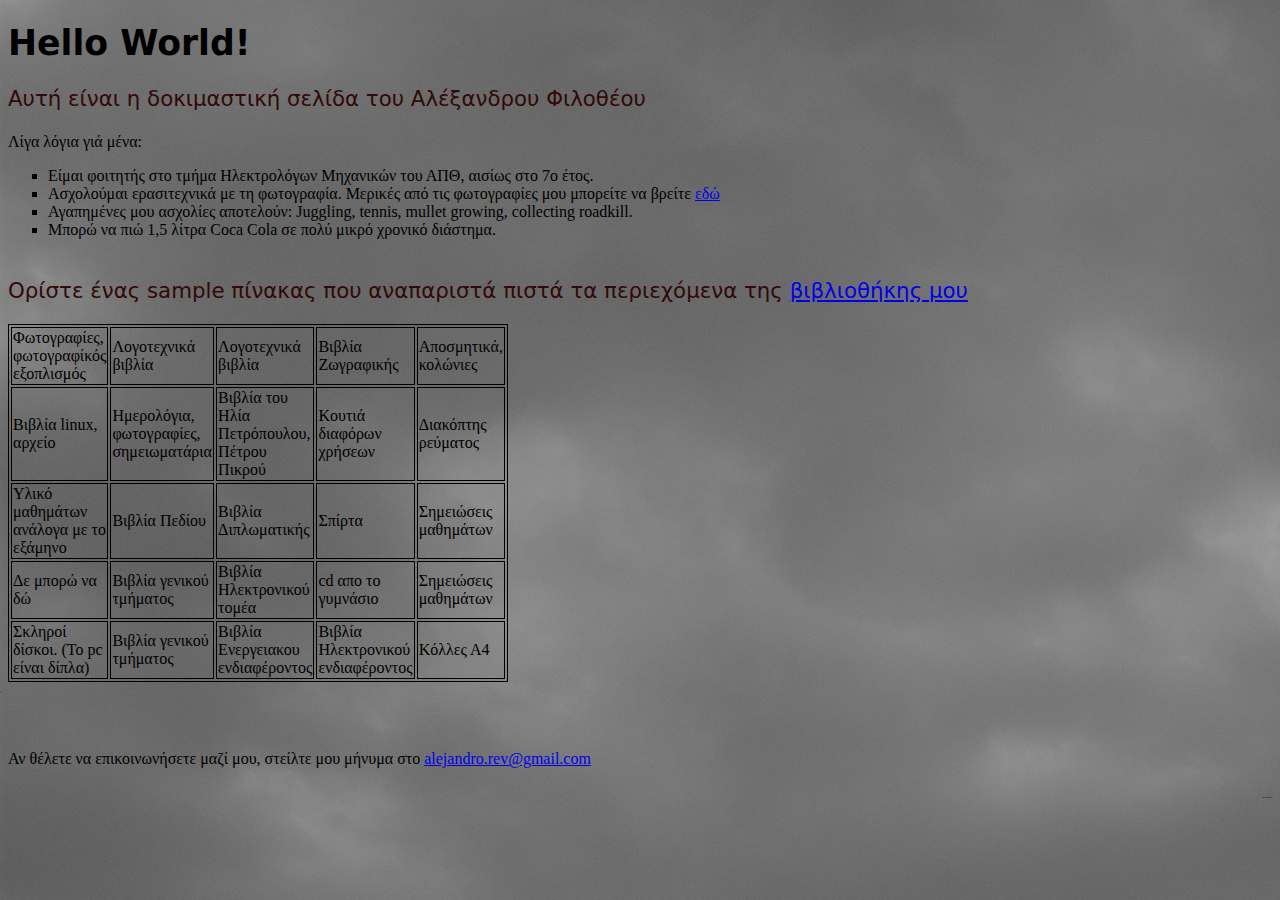
<file: numero_uno/index.html>
<!DOCTYPE html PUBLIC "-//W3C//DTD XHTML 1.0 Strict//EN"
"http://www.w3.org/TR/xhtml1/DTD/xhtml1-strict.dtd">

<html xmlns="http://www.w3.org/1999/xhtml">

	<head>

	<style type="text/css">

		h1{text-align:left;
		  font-size:26pt;
		  font-family:sans;}

		body {background-image:url('img_0018-3.jpg');
		      background-repeat:no-repeat;}

		.titles{text-align:left;
		  font-size:16pt;
		  font-family:sans;
			color:#310909;}

		.regular{font-size:12pt;}

		.tiny{font-size:2pt;float:right;}

		ul.b{list-style-type:square;}

		table, td{border:1px solid black;}

		table{width:500px;}

		<!-->th{height:100px;}</!-->

		

	</style>




	<!--><link rel="stylesheet" type=“text/css" href=“format.css" /><!-->
	<meta http-equiv="content-type" content="text/html; charset=UTF-8" />
	<title>My First Page</title>
	</head>




	<body>
	<h1>
	Hello World!
	</h1>




	<p class="titles">Αυτή είναι η δοκιμαστική σελίδα του Αλέξανδρου Φιλοθέου

<br /></p>



	<p class="regular">Λίγα λόγια γιά μένα:
<br /></p>



	<ul class="b">
  	<li>Είμαι φοιτητής στο τμήμα Ηλεκτρολόγων Μηχανικών του ΑΠΘ, αισίως στο 7ο έτος.</li>
  	<li>Ασχολούμαι ερασιτεχνικά με τη φωτογραφία. Μερικές από τις φωτογραφίες μου μπορείτε να βρείτε 
	<a href="http://li9i.piccsy.com">εδώ</a></li>
	<li>Αγαπημένες μου ασχολίες αποτελούν: Juggling, tennis, mullet growing, collecting roadkill.</li>
  	<li>Μπορώ να πιώ 1,5 λίτρα Coca Cola σε πολύ μικρό χρονικό διάστημα.<br /><br /></li>





	</ul>

	<p class="titles">Ορίστε ένας sample πίνακας που αναπαριστά πιστά τα περιεχόμενα της 
	<a href="http://is02.thegumtree.com/image/extrabig/81007510.jpg">βιβλιοθήκης μου</a>

<br /></p>



<table>

<tr>
<td>Φωτογραφίες, φωτογραφίκός εξοπλισμός</td>
<td>Λογοτεχνικά βιβλία</td>
<td>Λογοτεχνικά βιβλία</td>
<td>Βιβλία Ζωγραφικής</td>
<td>Αποσμητικά, κολώνιες</td>
</tr>
<tr>
<td>Βιβλία linux, αρχείο</td>
<td>Ημερολόγια, φωτογραφίες, σημειωματάρια</td>
<td>Βιβλία του Ηλία Πετρόπουλου, Πέτρου Πικρού</td>
<td>Κουτιά διαφόρων χρήσεων</td>
<td>Διακόπτης ρεύματος</td>
</tr>
<tr>
<td>Υλικό μαθημάτων ανάλογα με το εξάμηνο</td>
<td>Βιβλία Πεδίου</td>
<td>Βιβλία Διπλωματικής</td>
<td>Σπίρτα</td>
<td>Σημειώσεις μαθημάτων</td>
</tr>
<tr>
<td>Δε μπορώ να δώ</td>
<td>Βιβλία γενικού τμήματος</td>
<td>Βιβλία Ηλεκτρονικού τομέα</td>
<td>cd απο το γυμνάσιο</td>
<td>Σημειώσεις μαθημάτων</td>
</tr>
<tr>
<td>Σκληροί δίσκοι. (To pc είναι δίπλα)</td>
<td>Βιβλία γενικού τμήματος</td>
<td>Βιβλία Ενεργειακου ενδιαφέροντος</td>
<td>Βιβλία Ηλεκτρονικού ενδιαφέροντος</td>
<td>Κόλλες Α4</td>
</tr>


</table>
<p><br />
<br /></p>



<p class="regular">
Αν θέλετε να επικοινωνήσετε μαζί μου, στείλτε μου μήνυμα στο 
<a href="mailto:alejandro.rev@gmail.com">alejandro.rev@gmail.com</a>
</p>

</body>

<p class="tiny">
<br /><br /><br />the game</p>








</html>
</file>
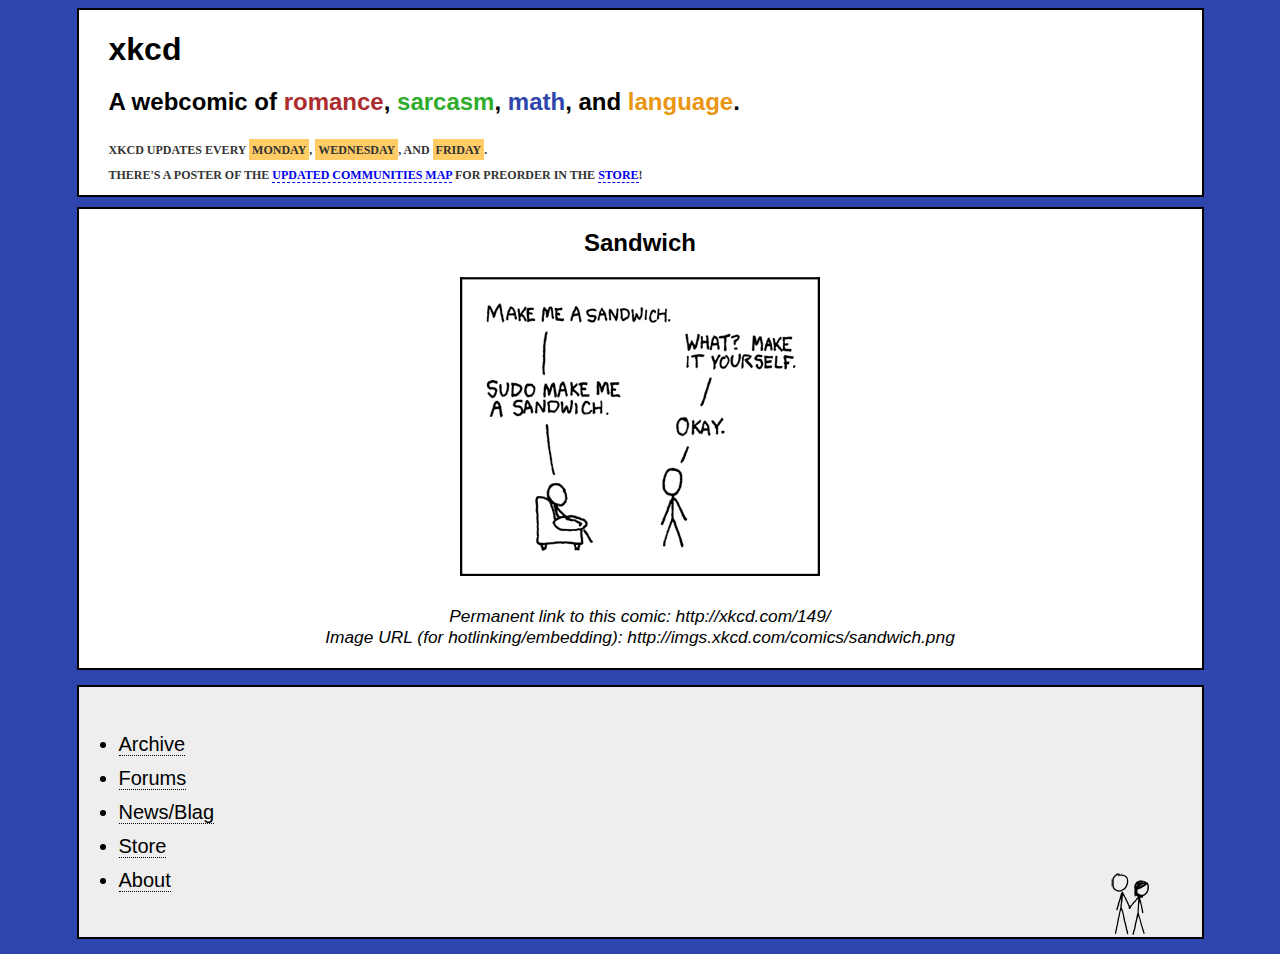
<file: numero_duo/erg.html>
<!DOCTYPE html PUBLIC "-//W3C//DTD XHTML 1.0 Strict//EN" "http://www.w3.org/TR/xhtml1/DTD/xhtml1-strict.dtd"> 
<html xmlns="http://www.w3.org/1999/xhtml" xml:lang="en" lang="en"> 
	<head> 
		<title>xkcd:Sandwich</title> 
		<meta http-equiv="Content-type" content="text/html; charset=utf-8;" /> 
		<link rel="stylesheet" type="text/css" href="style.css" /> 
	</head> 
	<body> 
		<div id="header"> 
			<h1>xkcd</h1> 
			<h2>A webcomic of <span class="romance">romance</span>, <span class="sarcasm">sarcasm</span>, <span class="math">math</span>, and <span class="language">language</span>.</h2> 
			<p>XKCD updates every <strong>Monday</strong>, <strong>Wednesday</strong>, and <strong>Friday</strong>.</p> 
			<p> There's a poster of the <a href="http://xkcd.com/802/">updated communities map</a> for preorder in the <a href="http://store.xkcd.com/">store</a>!</p> 
		</div> 
	
		<div id="comic"> 
			<h2>Sandwich</h2> 
			<img src="sandwich.png" alt="Sandwich Comic" title="Proper User Policy apparently means Simon Says." /> 
			<p>Permanent link to this comic: http://xkcd.com/149/</p> 
			<p>Image URL (for hotlinking/embedding): http://imgs.xkcd.com/comics/sandwich.png</p> 
		</div> 
		
		<ul id="menu"> 
			<li><a href="http://xkcd.com/archive/">Archive</a></li> 
			<li><a href="http://forums.xkcd.com/">Forums</a></li> 
			<li><a href="http://blag.xkcd.com/">News/Blag</a></li> 
			<li><a href="http://store.xkcd.com/">Store</a></li> 
			<li><a href="http://xkcd.com/about/">About</a></li> 
		</ul> 
	</body> 
</html>
</file>
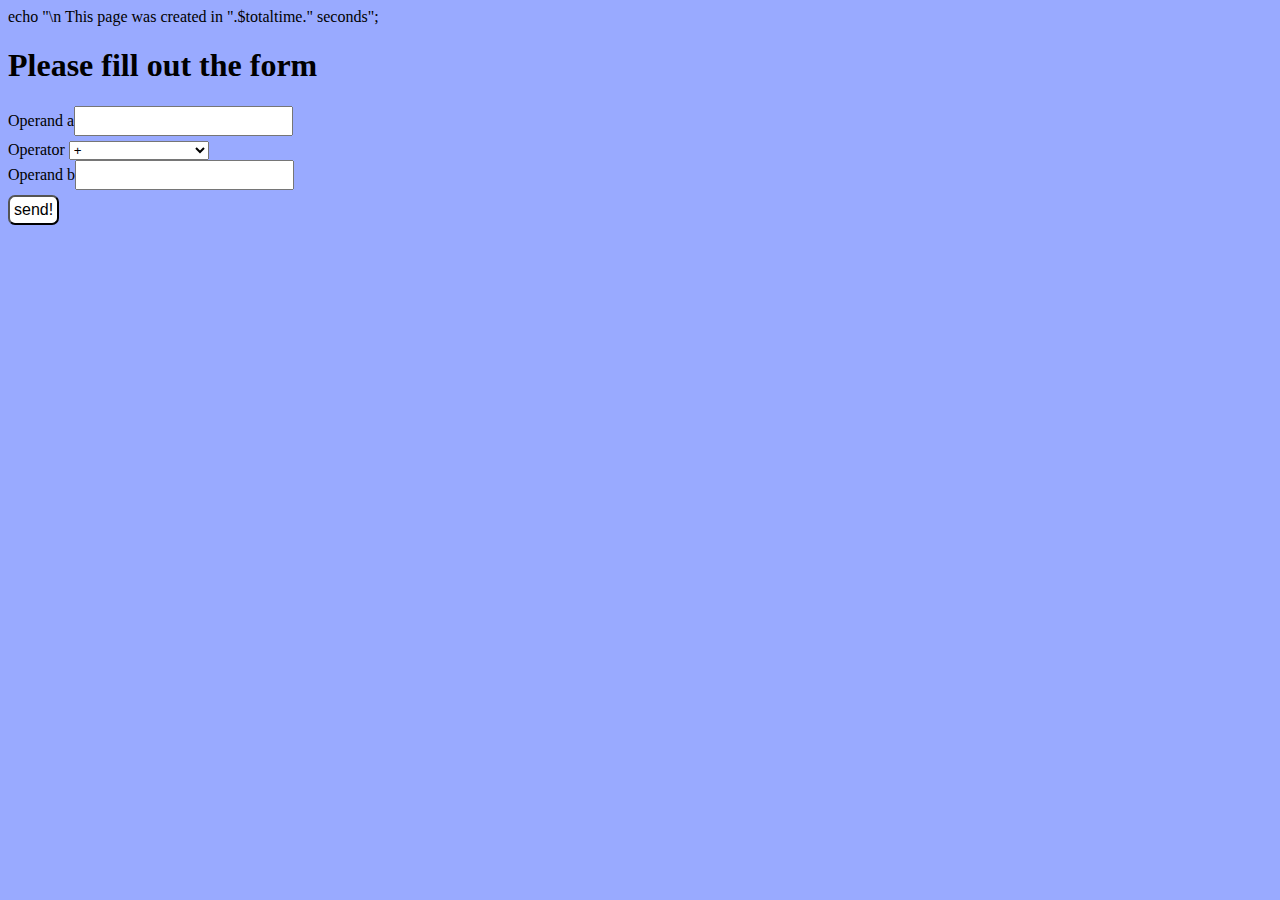
<file: numero_quattro/form.html>
echo "\n This page was created in ".$totaltime." seconds"; 




<?xml version="1.0" encoding="UTF-8"?>
<!DOCTYPE html PUBLIC "-//W3C//DTD XHTML 1.0 Strict//EN" "http://www.w3.org/TR/xhtml1/DTD/xhtml1-strict.dtd">
<html xmlns="http://www.w3.org/1999/xhtml" xml:lang="en" lang="en">
    <head>
        <title>OP form</title>
        <style type="text/css">
            body{
                background: #9af;
            }
            input{
                font-size: 1em;
                margin-bottom: 5px;
                padding: 4px;
                text-align: center;
            }
            input[type=submit]{
                background: white;
                border-radius: 7px;
            }
            form{
                float: left;
                width: 300px;
            }
			
			#container{margin:auto;}
        </style>
    </head>
    <body>
		<div id="container">
        <h1>Please fill out the form</h1>
        <form method="get" action="index1.php">
            <div>Operand a<input type="text" name="a" /></div>
            <div>Operator
			
			<select  name="oper" >
				<option value="add">+</option>
				<option value="sub">-</option>
				<option value="mul">*</option>
				<option value="div">/</option>
				<option value="pow">power</option>
				<option value="sqrt">square root of a</option>
				<option value="conc">concatenate</option>
				<option value="mulconc">multiconcatenate</option>
				<option value="find">find b in a</option>.
				<option value="length">length of a</option>
				<option value="upper">make a uppercased</option>
				<option value="size">size of a array</option>
				<option value="sum">sum of a array</option>	
				<option value="fibonacci">fibonacci</option>
				<option value="prime">prime</option>				
			</select>
			</div>
			
            <div>Operand b<input type="text" name="b" /></div>

            <div><input type="submit" value="send!" /></div>
        </form>
		</div>
    </body>
</html>
</file>
<file: numero_duo/style.css>
body			{background-color:#2d45ac;}

div#header 		{background: white;
			border: 2px  black;
			border-style:solid;
			width:1123px;
			margin-bottom:10px;
			margin-left: auto;
    			margin-right: auto;}

div#header h1		{margin-bottom:20px;
			margin-left: 30px;	
			font-family:arial;
			}

div#header h2		{margin-bottom:30px;
			margin-left: 30px;
			font-family:arial;}

div#header strong 	{background-color:#fc6;
			padding-top:4px;
			padding-bottom:3px;
			padding-left:3px;
			padding-right:3px;
			font-size:9pt;}

div#header p 		{font-family: serif;
  			font-weight: bold;
			text-transform: uppercase;
			color:#333;
			line-height:70%;
			margin-left: 30px;
			margin-bottom:16px;
			font-size:9pt;}


#header a:link 		{border-bottom:1px dashed;
			text-decoration: none;}
			



.romance		{color: #ac2d2d;}
.sarcasm		{color: #30ac2d;}
.math			{color: #2d45ac;}
.language 		{color: #e99613;}








div#comic 		{background: white;
			text-align:center;
			border: 2px  black;
			border-style:solid;
			width:1123px;

			margin-left: auto;
    			margin-right: auto;
			padding-bottom:11px;
			font-family:arial;}






div#comic p 		{font-style: italic;
			line-height:20%;
			font-size:13pt;}

div#comic img		{margin-bottom:18px;}











#menu a:link		{color:#000000;
			font-family:arial;
			line-height:170%;
			border-bottom:1px dotted;
			text-decoration: none;
			}









ul#menu 		{
			background-image: url(menu.png);
           		background-repeat: no-repeat;
			background-position: right bottom;
			background-color:#eee;
			border: 2px  black;
			border-style:solid;
			width:1083px;
			margin-top:15px;
			margin-bottom:15px;
			margin-left: auto;
    			margin-right: auto;
			padding-bottom:40px;
			padding-top:40px; 
			font-size:15pt;}
</file>
